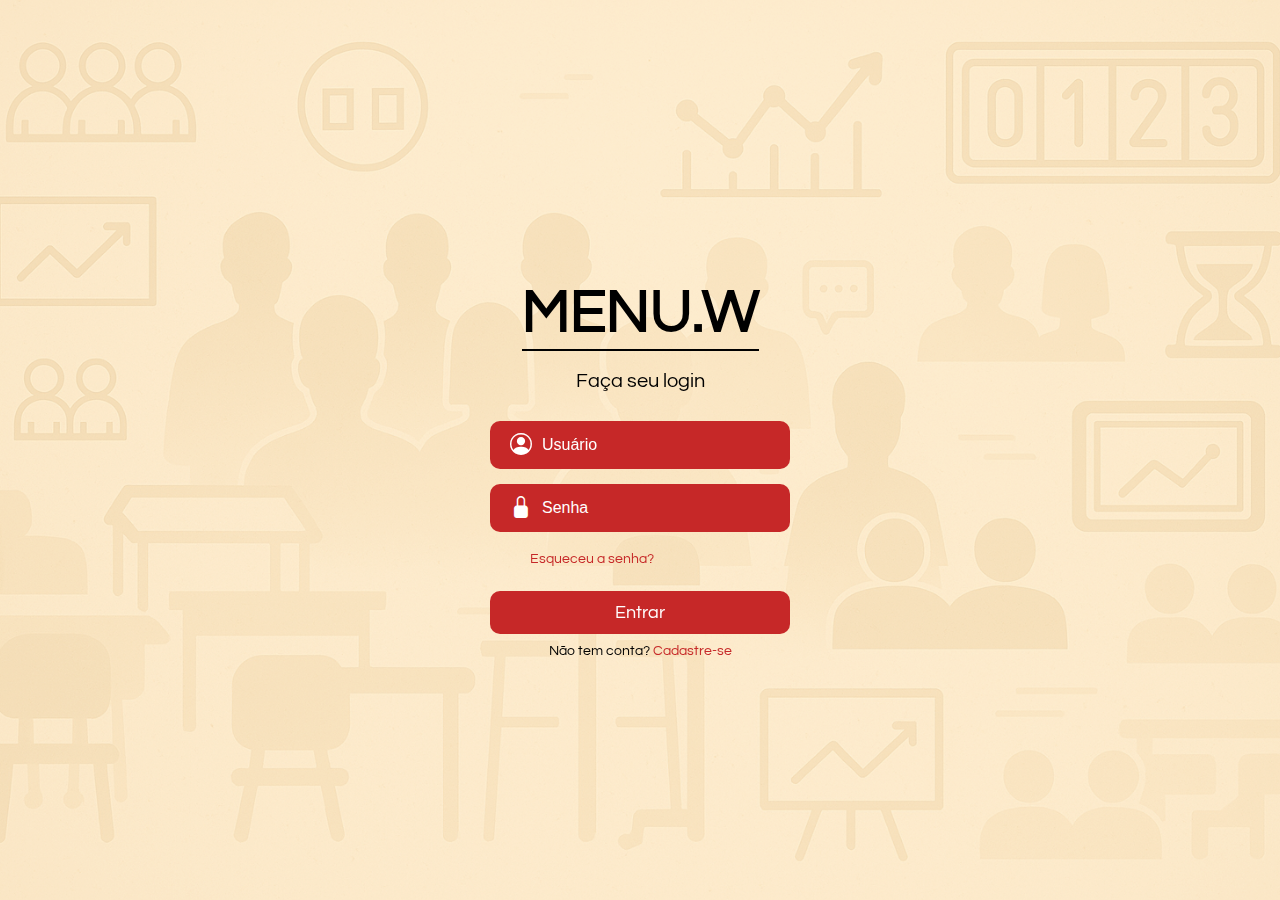
<file: index.html>
<!DOCTYPE html>
<html lang="pt-br">
<head>
    <meta charset="UTF-8">
    <meta name="viewport" content="width=device-width, initial-scale=1.0">
    <title>MENU.W</title>
    <link rel="stylesheet" href="./css2/style.css">
</head>
<body>
    <main>
    <div class="titulo">
        <h1>
            MENU.W
            <hr>
        </h1>
    </div>
    <form action="" method="POST">
                <div class="login">
                    <p>Faça seu login</p>
                </div>
                <div class="inps">
                    <div class="input-container">
                        <i class="bi bi-person-circle"></i>
                        <input type="text" placeholder="Usuário" required aria-label="usuario">
                    </div>
                    <div class="input-container">
                        <i class="bi bi-lock-fill"></i>
                        <input type="password" placeholder="Senha" required aria-label="senha">
                    </div>
                    <a class="esqueceu" href="#">Esqueceu a senha?</a>
                </div>
                <div class="submit-container">
                    <a href="./inicio.html" class="btn-entrar">Entrar</a>
                    <div class="cadastre">
                        <p>Não tem conta? <a class="cadastro" href="#">Cadastre-se</a></p>
                    </div>
                </div>
            </form>
            </main>
</body>
</html>
</file>
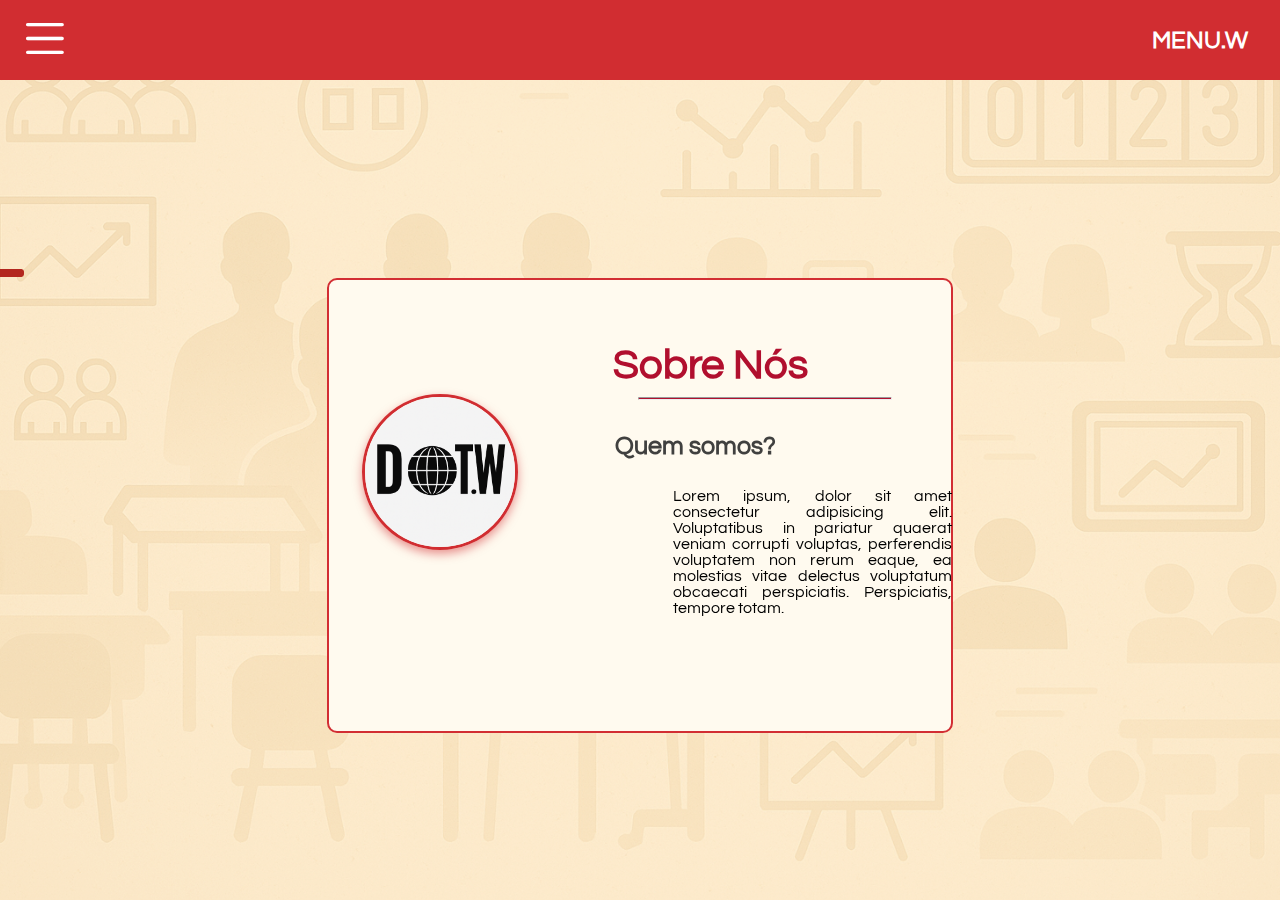
<file: about.html>
<!DOCTYPE html>
<html lang="pt-BR">
<head>
  <meta charset="UTF-8" />
  <meta name="viewport" content="width=device-width, initial-scale=1.0" />
  <title>Sobre Nós</title>
  <link rel="stylesheet" href="./css/style.css" />
  <link rel="stylesheet" href="https://cdn.jsdelivr.net/npm/bootstrap-icons@1.10.5/font/bootstrap-icons.css" />
</head>
<body>

  <!-- Fundo escurecido atrás do menu -->
  <div id="fundo" style="display:none; position:fixed; top:0; left:0; width:100%; height:100%; background-color: rgba(0,0,0,0.5); z-index: 1;" onclick="fecharMenu()"></div>

  <header>
    <nav>
      <div class="li-menu">
        <button class="menu-button" onclick="abrirMenu()" aria-label="Abrir menu lateral">
          <i class="bi bi-list"></i>
        </button>
      </div>
      <div class="li">
        <h2 class="titulo">MENU.W</h2>
      </div>
    </nav>
  </header>

  <div id="menuLateral" class="sidebar">
    <div class="closed">
      <i class="bi bi-x-lg" onclick="fecharMenu()"></i>
    </div>
    <hr>
    <div class="itens-li">
      <a href="inicio.html"><i class="bi bi-house-door-fill"></i>Home</a>
      <a href="calendario.html"><i class="bi bi-calendar-event-fill"></i>Calendário</a>
      <a href="categorias.html"><i class="bi bi-list-ol icon-cat"></i>Categorias</a>
      <a href="contagens.html"><i class="bi bi-plus-slash-minus"></i>Contagens</a>
      <a href="dados.html"><i class="bi bi-bar-chart-line-fill"></i>Dados</a>
      <hr>
      <a href="perfil.html"><i class="bi bi-person-circle"></i>Meu Perfil</a>
      <a href="about.html"><i class="bi bi-info-circle icon-sobre"></i>Sobre Nós</a>
      <a href="index.html"><i class="bi bi-door-open"></i>Sair</a>
    </div>
  </div>

  <main class="container">
    <div class="card-about">
      <div class="foto-logo-container">
        <img id="fotoLogo" src="./images/logo_dot_w.png" alt="Foto Logo Dot.W" />
      </div>

      <div class="voltar-p">
        <a href="inicio.html"><img src="./images/seta_voltar.png" alt="Seta Voltar" /></a>
      </div>
      <div class="cont_dados">
        <h2>Sobre Nós</h2>
        <hr/>
        <h6>Quem somos?</h6>
        <p>Lorem ipsum, dolor sit amet consectetur adipisicing elit. Voluptatibus in pariatur quaerat veniam corrupti voluptas, perferendis voluptatem non rerum eaque, ea molestias vitae delectus voluptatum obcaecati perspiciatis. Perspiciatis, tempore totam.</p>    

      </div>
       </div>
  </main>

  <script>
    function abrirMenu() {
      document.getElementById("menuLateral").style.width = "250px";
      document.getElementById("fundo").style.display = "block";
    }

    function fecharMenu() {
      document.getElementById("menuLateral").style.width = "0";
      document.getElementById("fundo").style.display = "none";
    }

    window.addEventListener("DOMContentLoaded", () => {
      const inputFoto = document.getElementById("inputFoto");
      const fotoPerfil = document.getElementById("fotoPerfil");

      inputFoto.addEventListener("change", function () {
        const file = this.files[0];
        if (file) {
          const reader = new FileReader();

          reader.onload = function (e) {
            fotoPerfil.src = e.target.result;
            localStorage.setItem("fotoPerfil", e.target.result); // Salva no navegador
          };

          reader.readAsDataURL(file);
        }
      });

      // Carregar imagem salva se houver
      const imagemSalva = localStorage.getItem("fotoPerfil");
      if (imagemSalva) {
        fotoPerfil.src = imagemSalva;
      }
    });
  </script>
</body>
</html>
</file>
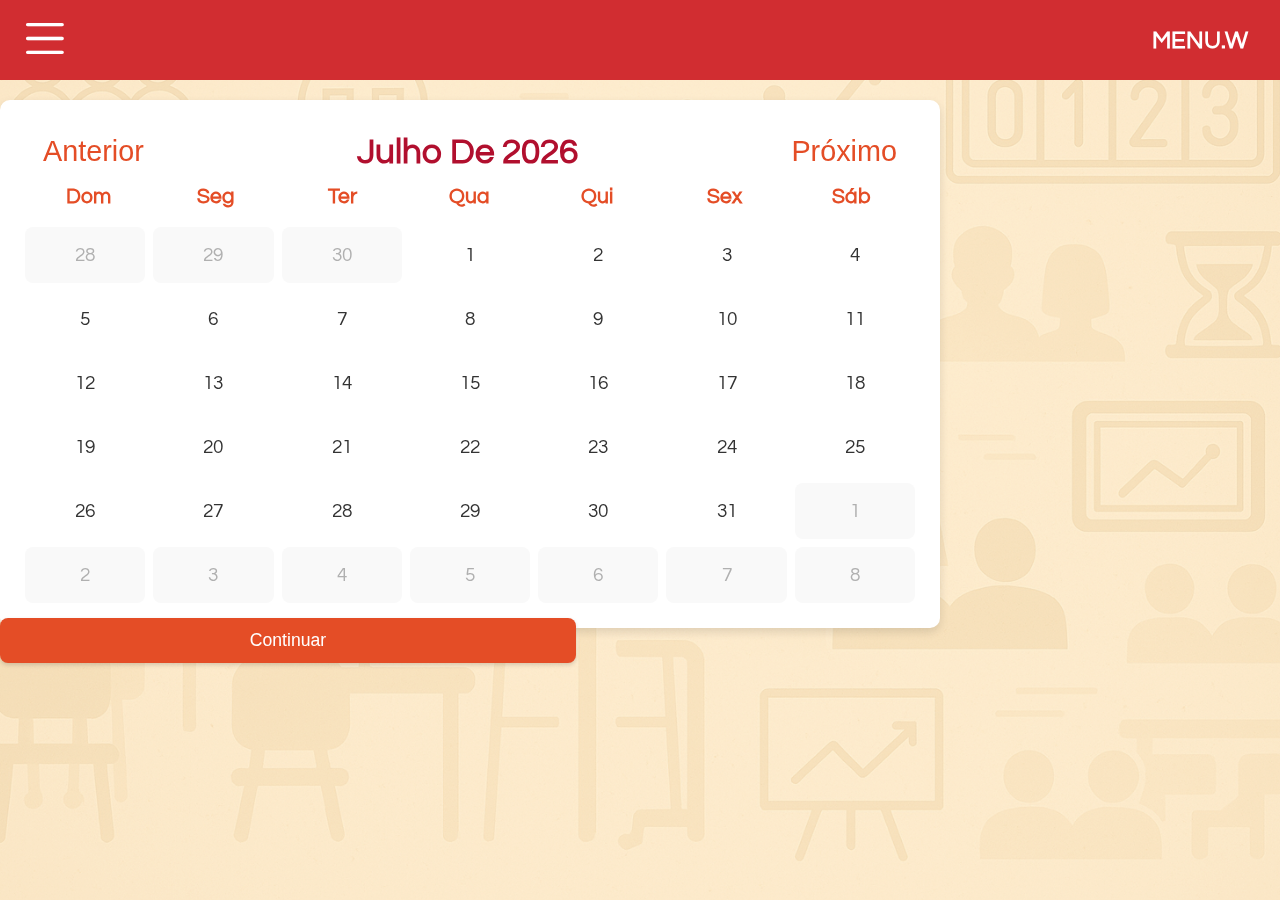
<file: calendario.html>
<!DOCTYPE html>
<html lang="pt-br">

<head>
  <meta charset="UTF-8" />
  <meta name="viewport" content="width=device-width, initial-scale=1.0" />
  <title>MENU.W</title>
  <link rel="stylesheet" href="./css/stilo.css" />
  <link rel="stylesheet" href="https://cdn.jsdelivr.net/npm/bootstrap-icons@1.10.5/font/bootstrap-icons.css">
</head>
<style>
  .main-calendario {
    height: 80%;
    width: 100%;
}
.calendario {
    border-radius: 10px;
    box-shadow: 0 4px 10px rgba(0, 0, 0, 0.12); /* Sombra um pouco mais suave */
    padding: 25px; /* Diminuído o padding interno */
    width: 95%; /* Mantém a largura proporcional */
    max-width: 890px; /* Diminuído para um calendário menor */
    height: 100%;
    max-height: 550px; /* Diminuído o limite de altura */
    background-color: #fff;
    display: flex;
    flex-direction: column;
    justify-content: space-between;
    position: relative;
    top: 20px;
}

.navegacao {
    display: flex;
    justify-content: space-between;
    align-items: center;
}

.navegacao button {
    background: none;
    border: none;
    color: #e44d26;
    cursor: pointer;
    font-size: 1.8em; /* Diminuído */
    font-weight: 500;
    padding: 10px 18px; /* Diminuído o padding dos botões */
    border-radius: 8px;
    transition: background-color 0.3s ease, transform 0.2s ease;
}

.navegacao button:hover {
    background-color: #fcebeb;
    transform: translateY(-2px);
}

.navegacao .mes {
    color: #b10f2e;
    font-size: 2.2em; /* Diminuído */
    font-weight: bold;
    text-transform: capitalize;
}

.dias.semana {
    display: grid;
    grid-template-columns: repeat(7, 1fr);
    margin-bottom: 12px; /* Diminuído */
}

.dias.semana div {
    text-align: center;
    color: #e44d26;
    font-size: 1.3em; /* Diminuído */
    font-weight: bold;
    padding: 8px 0; /* Diminuído */
}

.dias#diasContainer {
    display: grid;
    grid-template-columns: repeat(7, 1fr);
    gap: 8px; /* Diminuído para menor espaçamento entre os dias */
    flex-grow: 1;
}

.dias#diasContainer div {
    text-align: center;
    padding: 18px; /* Diminuído para dias menores */
    border-radius: 8px;
    cursor: pointer;
    transition: background-color 0.3s ease, color 0.3s ease, transform 0.2s ease;
    font-size: 1.2em; /* Diminuído */
    color: #333;
    display: flex;
    justify-content: center;
    align-items: center;
}

.dias#diasContainer div:hover {
    background-color: #ffebeb;
    transform: scale(1.02); /* Efeito de zoom um pouco menor */
}

.dias#diasContainer div.selecionado {
    background-color: #e44d26;
    color: #fff;
    font-weight: bold;
    box-shadow: 0 2px 4px rgba(0, 0, 0, 0.15); /* Sombra um pouco menor */
}

.dias#diasContainer div.dia-inativo {
    color: #b0b0b0;
    cursor: default;
    background-color: #f9f9f9;
}

.dias#diasContainer div.dia-inativo:hover {
    background-color: #f9f9f9;
    transform: none;
}

#btnContinuar {
    background-color: #e44d26;
    color: white;
    border: none;
    padding: 12px 25px; /* Diminuído o padding */
    border-radius: 8px;
    cursor: pointer;
    font-size: 1.1em; /* Diminuído a fonte do botão */
    margin-top: 30px; /* Diminuído o espaço acima do botão */
    transition: background-color 0.3s ease, transform 0.2s ease;
    width: 45%; /* Diminuído a largura do botão */
    max-width: 850px; /* Diminuído o limite de largura do botão */
    box-shadow: 0 2px 4px rgba(0, 0, 0, 0.15); /* Sombra um pouco menor */
    position: relative;
    bottom: 20px;
}

#btnContinuar:hover {
    background-color: #c83c1e;
    transform: translateY(-1px); /* Efeito de elevação um pouco menor */
}
</style>

<body>
    <header>
        <nav>
          <div class="li-menu">
            <button class="menu-button" onclick="abrirMenu()" aria-label="Abrir menu lateral">
              <i class="bi bi-list"></i>
            </button>
          </div>
          <div class="li">
            <h2 class="titulo">MENU.W</h2>
          </div>
        </nav>
      </header>
    
      <div id="menuLateral" class="sidebar">
        <div class="closed">
          <i class="bi bi-x-lg" onclick="fecharMenu()"></i>
        </div>
        <hr>
        <div class="itens-li">
          <a href="inicio.html"><i class="bi bi-house-door-fill"></i>Home</a>
          <a href="calendario.html"><i class="bi bi-calendar-event-fill"></i>Calendário</a>
          <a href="categorias.html"><i class="bi bi-list-ol icon-cat"></i>Categorias</a>
          <a href="contagens.html"><i class="bi bi-plus-slash-minus"></i>Contagens</a>
          <a href="dados.html"><i class="bi bi-bar-chart-line-fill"></i>Dados</a>
          <hr>
          <a href="perfil.html"><i class="bi bi-person-circle"></i>Meu Perfil</a>
          <a href="about.html"><i class="bi bi-info-circle icon-sobre"></i>Sobre Nós</a>
          <a href="index.html"><i class="bi bi-door-open"></i>Sair</a>
        </div>
      </div>
    

    <main class="main-calendario flex flex-col items-center p-4">
        <!-- <h1 class="titulo-calendario">Selecione a Data</h1> -->

        <div class="calendario flex flex-col items-center shadow-lg rounded-xl max-w-5xl w-full mx-auto">
            <div class="navegacao">
                <button id="prevMonth" class="px-4 py-2 rounded-md transition-all duration-200 ease-in-out">Anterior</button>
                <div class="mes text-2xl font-semibold text-red-700"></div>
                <button id="nextMonth" class="px-4 py-2 rounded-md transition-all duration-200 ease-in-out">Próximo</button>
            </div>

            <div class="dias semana w-full mb-2">
                <div class="text-center">Dom</div>
                <div class="text-center">Seg</div>
                <div class="text-center">Ter</div>
                <div class="text-center">Qua</div>
                <div class="text-center">Qui</div>
                <div class="text-center">Sex</div>
                <div class="text-center">Sáb</div>
            </div>

            <div class="dias w-full" id="diasContainer">
                <!-- Os dias do calendário serão gerados aqui pelo JavaScript -->
            </div>
        </div>

        <button id="btnContinuar" class="hidden">Continuar</button>
    </main>

    <script>
        // Funções do seu menu lateral (exemplo, certifique-se de que o CSS e JS do menu estejam vinculados corretamente)
        function abrirMenu() {
            document.getElementById("menuLateral").style.width = "250px";
        }

        function fecharMenu() {
            document.getElementById("menuLateral").style.width = "0";
        }

        // Lógica do calendário
        const mesElement = document.querySelector('.mes');
        const diasContainer = document.getElementById('diasContainer');
        const prevMonthBtn = document.getElementById('prevMonth');
        const nextMonthBtn = document.getElementById('nextMonth');
        const btnContinuar = document.getElementById('btnContinuar');

        let dataAtual = new Date();
        let diaSelecionado = null;

        function renderizarCalendario() {
            diasContainer.innerHTML = '';
            const primeiroDiaDoMes = new Date(dataAtual.getFullYear(), dataAtual.getMonth(), 1);
            const ultimoDiaDoMes = new Date(dataAtual.getFullYear(), dataAtual.getMonth() + 1, 0);
            const ultimoDiaDoMesAnterior = new Date(dataAtual.getFullYear(), dataAtual.getMonth(), 0);

            const diaDaSemanaPrimeiroDia = primeiroDiaDoMes.getDay();

            mesElement.textContent = new Intl.DateTimeFormat('pt-BR', { month: 'long', year: 'numeric' }).format(dataAtual);

            for (let i = diaDaSemanaPrimeiroDia - 1; i >= 0; i--) {
                const diaAnterior = ultimoDiaDoMesAnterior.getDate() - i;
                const divDia = document.createElement('div');
                divDia.textContent = diaAnterior;
                divDia.classList.add('dia-inativo');
                diasContainer.appendChild(divDia);
            }

            for (let i = 1; i <= ultimoDiaDoMes.getDate(); i++) {
                const divDia = document.createElement('div');
                divDia.textContent = i;
                divDia.dataset.dia = i;
                divDia.dataset.mes = dataAtual.getMonth() + 1;
                divDia.dataset.ano = dataAtual.getFullYear();

                if (diaSelecionado &&
                    i === diaSelecionado.getDate() &&
                    dataAtual.getMonth() === diaSelecionado.getMonth() &&
                    dataAtual.getFullYear() === dataAtual.getFullYear()) {
                    divDia.classList.add('selecionado');
                }

                divDia.addEventListener('click', function() {
                    const diaAtualmenteSelecionado = document.querySelector('.dias div.selecionado');
                    if (diaAtualmenteSelecionado) {
                        diaAtualmenteSelecionado.classList.remove('selecionado');
                    }

                    this.classList.add('selecionado');

                    diaSelecionado = new Date(
                        parseInt(this.dataset.ano),
                        parseInt(this.dataset.mes) - 1,
                        parseInt(this.dataset.dia)
                    );

                    btnContinuar.classList.remove('hidden');
                });
                diasContainer.appendChild(divDia);
            }

            const totalDiasExibidos = diaDaSemanaPrimeiroDia + ultimoDiaDoMes.getDate();
            const diasParaCompletar = 42 - totalDiasExibidos;
            for (let i = 1; i <= diasParaCompletar; i++) {
                const divDia = document.createElement('div');
                divDia.textContent = i;
                divDia.classList.add('dia-inativo');
                diasContainer.appendChild(divDia);
            }

            if (!diaSelecionado) {
                btnContinuar.classList.add('hidden');
            }
        }

        prevMonthBtn.addEventListener('click', () => {
            dataAtual.setMonth(dataAtual.getMonth() - 1);
            renderizarCalendario();
        });

        nextMonthBtn.addEventListener('click', () => {
            dataAtual.setMonth(dataAtual.getMonth() + 1);
            renderizarCalendario();
        });

        btnContinuar.addEventListener('click', () => {
            if (diaSelecionado) {
                // Aqui você pode integrar com a sua lógica de navegação ou salvar a data
                alert('Você selecionou a data: ' + diaSelecionado.toLocaleDateString('pt-BR'));
            } else {
                alert('Por favor, selecione um dia.');
            }
        });

        renderizarCalendario();
    </script>
</body>

</html>
</file>
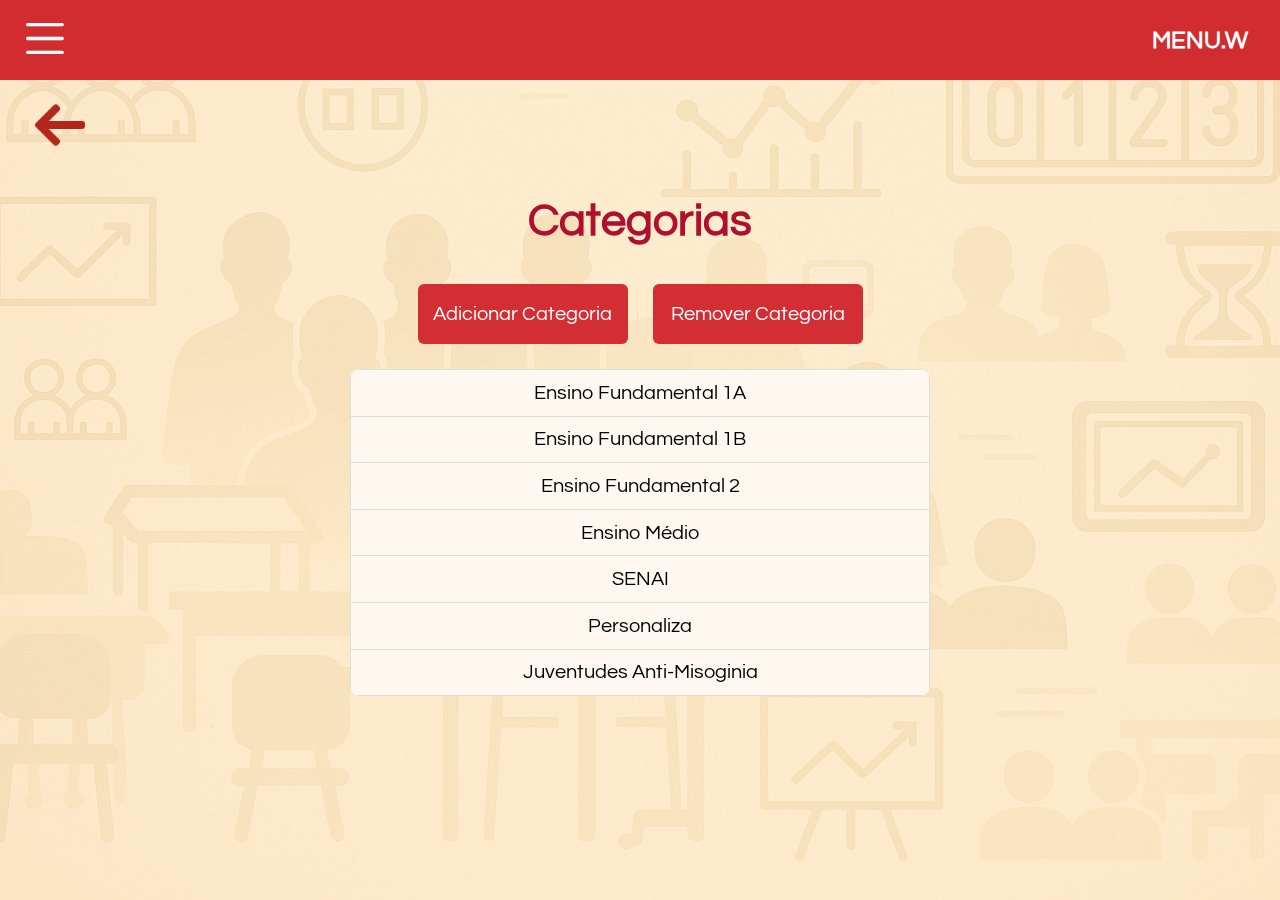
<file: categorias.html>
<!DOCTYPE html>
<html lang="pt-BR">
<head>
  <meta charset="UTF-8">
  <meta name="viewport" content="width=device-width, initial-scale=1.0">
  <title>Categorias</title>
  <link rel="stylesheet" href="./css/style.css">
  <link rel="stylesheet" href="https://cdn.jsdelivr.net/npm/bootstrap-icons@1.10.5/font/bootstrap-icons.css">
</head>
<body>
  <div id="fundo" style="display:none; position:fixed; top:0; left:0; width:100%; height:100%; background-color: rgba(0,0,0,0.5); z-index: 1;" onclick="fecharMenu()"></div>

  <header>
    <nav>
      <div class="li-menu">
        <button class="menu-button" onclick="abrirMenu()" aria-label="Abrir menu lateral">
          <i class="bi bi-list"></i>
        </button>
      </div>
      <div class="li">
        <h2 class="titulo">MENU.W</h2>
      </div>
    </nav>
  </header>

  <div id="menuLateral" class="sidebar">
    <div class="closed">
      <i class="bi bi-x-lg" onclick="fecharMenu()"></i>
    </div>
    <hr>
    <div class="itens-li">
      <a href="inicio.html"><i class="bi bi-house-door-fill"></i>Home</a>
      <a href="calendario.html"><i class="bi bi-calendar-event-fill"></i>Calendário</a>
      <a href="categorias.html"><i class="bi bi-list-ol icon-cat"></i>Categorias</a>
      <a href="contagens.html"><i class="bi bi-plus-slash-minus"></i>Contagens</a>
      <a href="dados.html"><i class="bi bi-bar-chart-line-fill"></i>Dados</a>
      <hr>
      <a href="perfil.html"><i class="bi bi-person-circle"></i>Meu Perfil</a>
      <a href="about.html"><i class="bi bi-info-circle icon-sobre"></i>Sobre Nós</a>
      <a href="index.html"><i class="bi bi-door-open"></i>Sair</a>
    </div>
  </div>

  <main class="titulo">
    <div class="voltar">
      <a href="inicio.html"><img src="./images/seta_voltar.png" alt="Seta Voltar"></a>
    </div>
    <h1>Categorias</h1>

    <div class="itens_cat">
      <div class="btn-escolhas">    
        <a href="#" class="btn-add" id="openModal">Adicionar Categoria</a>
        <a href="#" class="btn-rem" id="openModal2">Remover Categoria</a>
      
    </div>
  
      <div class="conteudo">
        <div class="table-container">
          <table>
            <tbody>
              <tr><td>Ensino Fundamental 1A</td></tr>
              <tr><td>Ensino Fundamental 1B</td></tr>
              <tr><td>Ensino Fundamental 2</td></tr>
              <tr><td>Ensino Médio</td></tr>
              <tr><td>SENAI</td></tr>
              <tr><td>Personaliza</td></tr>
              <tr><td>Juventudes Anti-Misoginia</td></tr>
            </tbody>
          </table>
        </div>
  
      <!-- Modal Adicionar -->
      <div id="myModal" class="modal">
        <div class="modal-content">
          <span class="close" id="closeModal">&times;</span>
          <h2>Nova Categoria</h2>
          <input type="text" placeholder="Digite o nome da categoria:" class="input-modal"/>
          <div class="modal-buttons">
            <button class="btn-salvar">Salvar</button>
          </div>
        </div>
      </div>
  
      <!-- Modal Remover -->
      <div id="myModal2" class="modal">
        <div class="modal-content">
          <span class="close" id="closeModal2">&times;</span>
          <h2>Remover Categoria</h2>
  <select id="categoriaSelect" class="dropdown">
    <option value="" disabled selected>Selecione a Categoria:</option>
    <option value="Ensino Fundamental 1A">Ensino Fundamental 1A</option>
    <option value="Ensino Fundamental 1B">Ensino Fundamental 1B</option>
    <option value="Ensino Fundamental 2">Ensino Fundamental 2</option>
    <option value="Ensino Médio">Ensino Médio</option>
    <option value="SENAI">SENAI</option>
    <option value="Personaliza">Personaliza</option>
    <option value="Juventudes Anti-Misoginia">Juventudes Anti-Misoginia</option>
  </select>
          <div class="modal-buttons">
            <button class="btn-remover">Remover</button>
          </div>
        </div>
      </div>
    </div>
    </div>

  </main>

  <script>

function abrirMenu() {
      document.getElementById("menuLateral").style.width = "250px";
      document.getElementById("fundo").style.display = "block";
    }

    function fecharMenu() {
      document.getElementById("menuLateral").style.width = "0";
      document.getElementById("fundo").style.display = "none";
    }

    const modal = document.getElementById("myModal");
    const modal2 = document.getElementById("myModal2");

    const openBtn = document.getElementById("openModal");
    const openBtn2 = document.getElementById("openModal2");

    const closeBtn = document.getElementById("closeModal");
    const closeBtn2 = document.getElementById("closeModal2");

    openBtn.addEventListener("click", (e) => {
      e.preventDefault();
      modal.style.display = "block";
    });

    openBtn2.addEventListener("click", (e) => {
      e.preventDefault();
      modal2.style.display = "block";
    });

    closeBtn.addEventListener("click", () => {
      modal.style.display = "none";
    });

    closeBtn2.addEventListener("click", () => {
      modal2.style.display = "none";
    });

    window.addEventListener("click", (e) => {
      if (e.target === modal) {
        modal.style.display = "none";
      }
      if (e.target === modal2) {
        modal2.style.display = "none";
      }
    });
  </script>
  
</body>
</html>
</file>
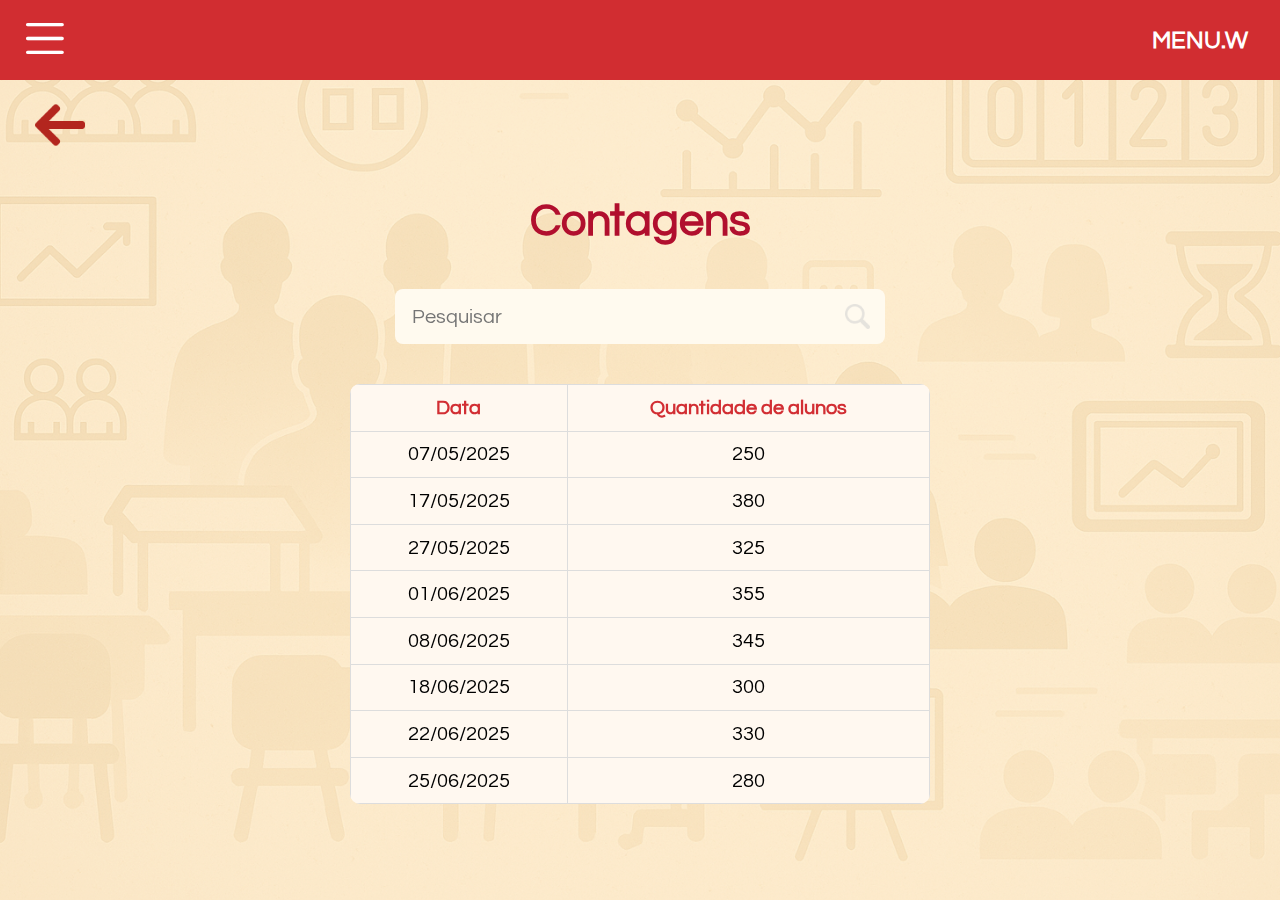
<file: contagens.html>
<!DOCTYPE html>
<html lang="pt-BR">
<head>
  <meta charset="UTF-8">
  <meta name="viewport" content="width=device-width, initial-scale=1.0">
  <title>Contagens</title>
  <link rel="stylesheet" href="./css/style.css">
  <link rel="stylesheet" href="https://cdn.jsdelivr.net/npm/bootstrap-icons@1.10.5/font/bootstrap-icons.css">

</head>
<body>
  <div id="fundo" style="display:none; position:fixed; top:0; left:0; width:100%; height:100%; background-color: rgba(0,0,0,0.5); z-index: 1;" onclick="fecharMenu()"></div>

  <header>
    <nav>
      <div class="li-menu">
        <button class="menu-button" onclick="abrirMenu()" aria-label="Abrir menu lateral">
          <i class="bi bi-list"></i>
        </button>
      </div>
      <div class="li">
        <h2 class="titulo">MENU.W</h2>
      </div>
    </nav>
  </header>

  <div id="menuLateral" class="sidebar">
    <div class="closed">
      <i class="bi bi-x-lg" onclick="fecharMenu()"></i>
    </div>
    <hr>
    <div class="itens-li">
      <a href="inicio.html"><i class="bi bi-house-door-fill"></i>Home</a>
      <a href="calendario.html"><i class="bi bi-calendar-event-fill"></i>Calendário</a>
      <a href="categorias.html"><i class="bi bi-list-ol icon-cat"></i>Categorias</a>
      <a href="contagens.html"><i class="bi bi-plus-slash-minus"></i>Contagens</a>
      <a href="dados.html"><i class="bi bi-bar-chart-line-fill"></i>Dados</a>
      <hr>
      <a href="perfil.html"><i class="bi bi-person-circle"></i>Meu Perfil</a>
      <a href="about.html"><i class="bi bi-info-circle icon-sobre"></i>Sobre Nós</a>
      <a href="index.html"><i class="bi bi-door-open"></i>Sair</a>
    </div>
  </div>

  <main class="titulo">
    <div class="voltar">
      <a href="inicio.html"><img src="./images/seta_voltar.png" alt="Seta Voltar"></a>
    </div>
    <h1>Contagens</h1>

    <div class="pesquisar">
      <input type="text" placeholder="Pesquisar">
      <img src="./images/lupa_input.png" alt="Ícone de lupa">
    </div>    

    <div class="table-container">
      <table>
        <thead>
          <tr>
            <th>Data</th>
            <th>Quantidade de alunos</th>
          </tr>
        </thead>
        <tbody></tbody>
      </table>
    </div>
  </main>

  <script>
    function abrirMenu() {
      document.getElementById("menuLateral").style.width = "250px";
      document.getElementById("fundo").style.display = "block";
    }

    function fecharMenu() {
      document.getElementById("menuLateral").style.width = "0";
      document.getElementById("fundo").style.display = "none";
    }

    const alunos = [
      { data: "07/05/2025", quantidade_alunos: "250" },
      { data: "17/05/2025", quantidade_alunos: "380" },
      { data: "27/05/2025", quantidade_alunos: "325" },
      { data: "01/06/2025", quantidade_alunos: "355" },
      { data: "08/06/2025", quantidade_alunos: "345" },
      { data: "18/06/2025", quantidade_alunos: "300" },
      { data: "22/06/2025", quantidade_alunos: "330" },
      { data: "25/06/2025", quantidade_alunos: "280" },
    ];
  
    const input = document.querySelector('.pesquisar input');
    const tbody = document.querySelector('tbody');
  
    function renderTabela(filtro = "") {
      tbody.innerHTML = "";
  
      alunos
        .filter(item =>
          item.data.includes(filtro)
        )
        .forEach(item => {
          const tr = document.createElement('tr');
          tr.innerHTML = `
            <td>${item.data}</td>
            <td>${item.quantidade_alunos}</td>
          `;
          tbody.appendChild(tr);
        });
    }
  
    input.addEventListener("input", () => {
      renderTabela(input.value);
    });
  
    renderTabela();
  </script>
</body>
</html>
</file>
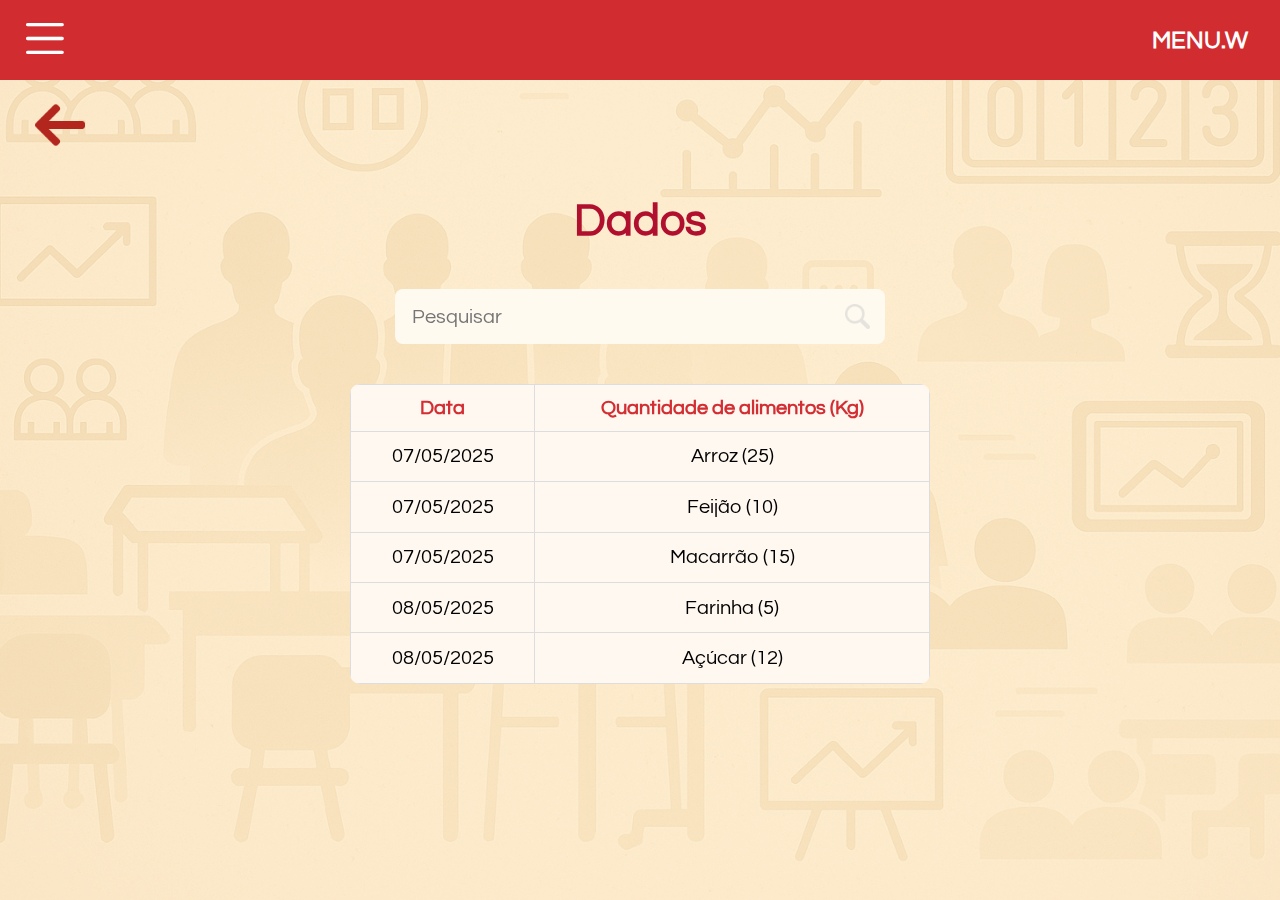
<file: dados.html>
<!DOCTYPE html>
<html lang="pt-BR">
<head>
  <meta charset="UTF-8">
  <meta name="viewport" content="width=device-width, initial-scale=1.0">
  <title>Dados</title>
  <link rel="stylesheet" href="./css/style.css">
  <link rel="stylesheet" href="https://cdn.jsdelivr.net/npm/bootstrap-icons@1.10.5/font/bootstrap-icons.css">

</head>
<body>
    <div id="fundo" style="display:none; position:fixed; top:0; left:0; width:100%; height:100%; background-color: rgba(0,0,0,0.5); z-index: 1;" onclick="fecharMenu()"></div>

  <header>
    <nav>
      <div class="li-menu">
        <button class="menu-button" onclick="abrirMenu()" aria-label="Abrir menu lateral">
          <i class="bi bi-list"></i>
        </button>
      </div>
      <div class="li">
        <h2 class="titulo">MENU.W</h2>
      </div>
    </nav>
  </header>

  <div id="menuLateral" class="sidebar">
    <div class="closed">
      <i class="bi bi-x-lg" onclick="fecharMenu()"></i>
    </div>
    <hr>
    <div class="itens-li">
      <a href="inicio.html"><i class="bi bi-house-door-fill"></i>Home</a>
      <a href="calendario.html"><i class="bi bi-calendar-event-fill"></i>Calendário</a>
      <a href="categorias.html"><i class="bi bi-list-ol icon-cat"></i>Categorias</a>
      <a href="contagens.html"><i class="bi bi-plus-slash-minus"></i>Contagens</a>
      <a href="dados.html"><i class="bi bi-bar-chart-line-fill"></i>Dados</a>
      <hr>
      <a href="perfil.html"><i class="bi bi-person-circle"></i>Meu Perfil</a>
      <a href="about.html"><i class="bi bi-info-circle icon-sobre"></i>Sobre Nós</a>
      <a href="index.html"><i class="bi bi-door-open"></i>Sair</a>
    </div>
  </div>

  <main class="titulo">
    <div class="voltar">
      <a href="inicio.html"><img src="./images/seta_voltar.png" alt="Seta Voltar"></a>
    </div>
    <h1>Dados</h1>

    <div class="pesquisar">
      <input type="text" placeholder="Pesquisar">
      <img src="./images/lupa_input.png" alt="Ícone de lupa">
    </div> 

    <div class="table-container">
      <table>
        <thead>
          <tr>
            <th>Data</th>
            <th>Quantidade de alimentos (Kg)</th>
          </tr>
        </thead>
        <tbody></tbody>
      </table>
    </div>
  </main>

  <script>

function abrirMenu() {
      document.getElementById("menuLateral").style.width = "250px";
      document.getElementById("fundo").style.display = "block";
    }

    function fecharMenu() {
      document.getElementById("menuLateral").style.width = "0";
      document.getElementById("fundo").style.display = "none";
    }

  
    const alimentos = [
      { data: "07/05/2025", nome: "Arroz", quantidade: "25" },
      { data: "07/05/2025", nome: "Feijão", quantidade: "10"  },
      { data: "07/05/2025", nome: "Macarrão", quantidade: "15" },
      { data: "08/05/2025", nome: "Farinha", quantidade: "5" },
      { data: "08/05/2025", nome: "Açúcar", quantidade: "12" },
    ];

    const input = document.querySelector('.pesquisar input');
    const tbody = document.querySelector('tbody');

    function renderTabela(filtro = "") {
      tbody.innerHTML = "";

      alimentos
        .filter(item => item.nome.toLowerCase().includes(filtro.toLowerCase()))
        .forEach(item => {
          const tr = document.createElement('tr');
          tr.innerHTML = `
            <td>${item.data}</td>
            <td>${item.nome} (${item.quantidade})</td>
          `;
          tbody.appendChild(tr);
        });
    }

    input.addEventListener("input", () => {
      renderTabela(input.value);
    });

    renderTabela();
  </script>
</body>
</html>
</file>
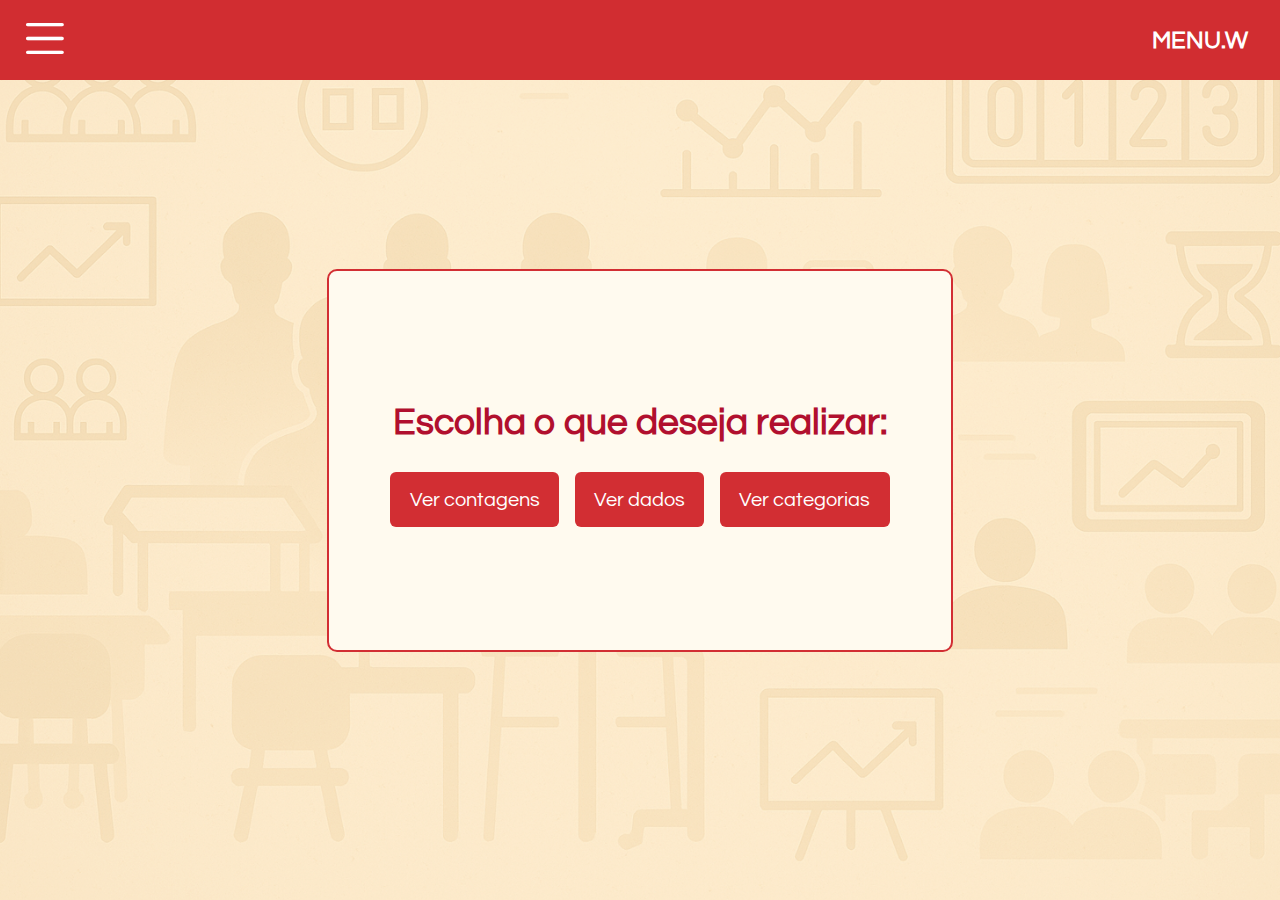
<file: inicio.html>
<!DOCTYPE html>
<html lang="pt-BR">
<head>
  <meta charset="UTF-8">
  <meta name="viewport" content="width=device-width, initial-scale=1.0">
  <title>Página Inicial</title>
  <link rel="stylesheet" href="./css/style.css">
  <link rel="stylesheet" href="https://cdn.jsdelivr.net/npm/bootstrap-icons@1.10.5/font/bootstrap-icons.css">
</head>
<body>
  <div id="fundo" style="display:none; position:fixed; top:0; left:0; width:100%; height:100%; background-color: rgba(0,0,0,0.5); z-index: 1;" onclick="fecharMenu()"></div>

  <header>
    <nav>
      <div class="li-menu">
        <button class="menu-button" onclick="abrirMenu()" aria-label="Abrir menu lateral">
          <i class="bi bi-list"></i>
        </button>
      </div>
      <div class="li">
        <h2 class="titulo">MENU.W</h2>
      </div>
    </nav>
  </header>

  <!-- Menu lateral -->
  <div id="menuLateral" class="sidebar">
    <div class="closed">
      <i class="bi bi-x-lg" onclick="fecharMenu()"></i>
    </div>
    <hr>
    <div class="itens-li">
      <a href="inicio.html"><i class="bi bi-house-door-fill"></i>Home</a>
      <a href="calendario.html"><i class="bi bi-calendar-event-fill"></i>Calendário</a>
      <a href="categorias.html"><i class="bi bi-list-ol icon-cat"></i>Categorias</a>
      <a href="contagens.html"><i class="bi bi-plus-slash-minus"></i>Contagens</a>
      <a href="dados.html"><i class="bi bi-bar-chart-line-fill"></i>Dados</a>
      <hr>
      <a href="perfil.html"><i class="bi bi-person-circle"></i>Meu Perfil</a>
      <a href="about.html"><i class="bi bi-info-circle icon-sobre"></i>Sobre Nós</a>
      <a href="index.html"><i class="bi bi-door-open"></i>Sair</a>
    </div>
  </div>

  <main class="container">
    <div class="card">
      <h2>Escolha o que deseja realizar:</h2>
      <div class="button-group">
        <a href="contagens.html" class="btn">Ver contagens</a>
        <a href="dados.html" class="btn">Ver dados</a>
        <a href="categorias.html" class="btn">Ver categorias</a>
      </div>      
    </div>
  </main>

  <script>
    function abrirMenu() {
      document.getElementById("menuLateral").style.width = "250px";
      document.getElementById("fundo").style.display = "block";
    }

    function fecharMenu() {
      document.getElementById("menuLateral").style.width = "0";
      document.getElementById("fundo").style.display = "none";
    }
  </script>
</body>
</html>
</file>
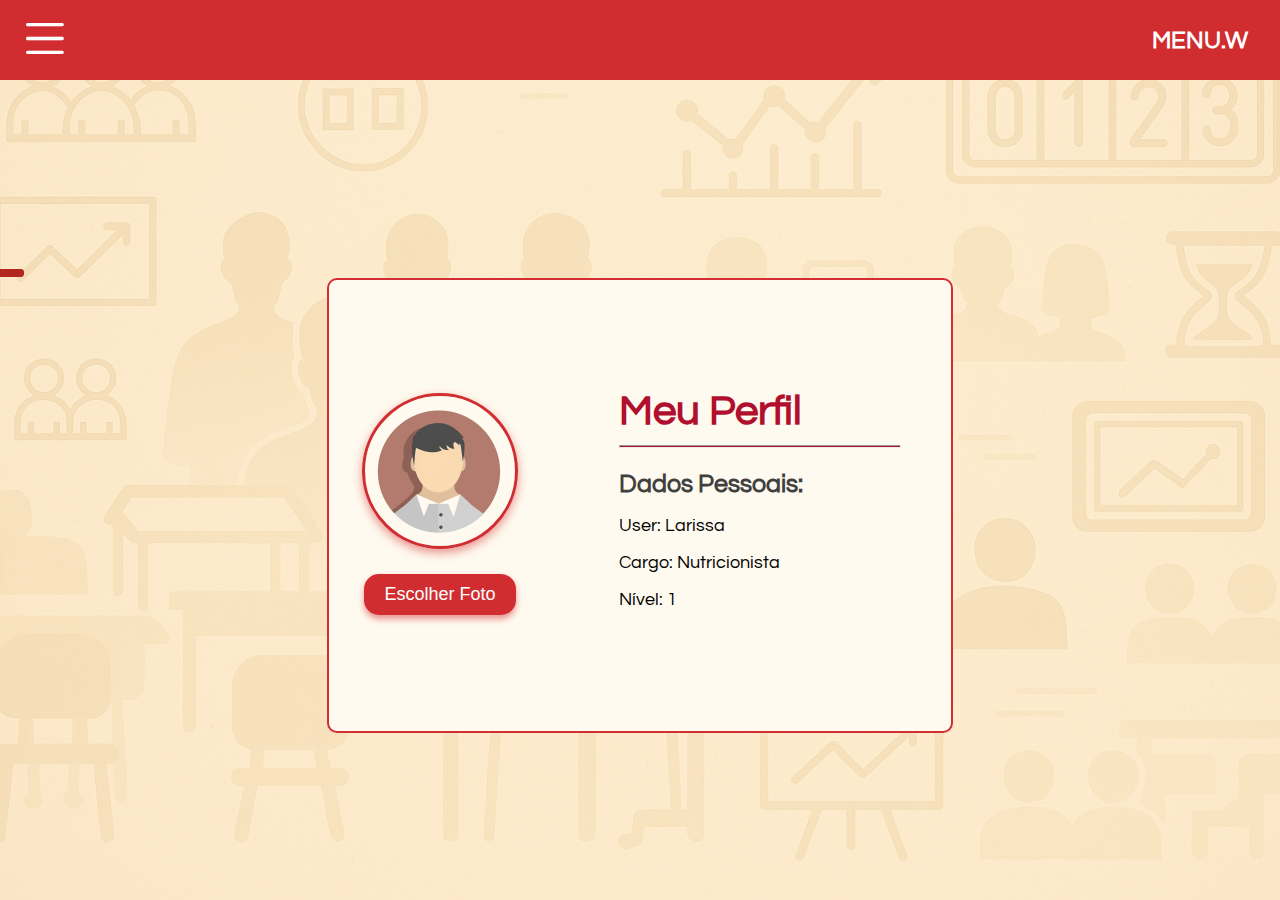
<file: perfil.html>
<!DOCTYPE html>
<html lang="pt-BR">
<head>
  <meta charset="UTF-8" />
  <meta name="viewport" content="width=device-width, initial-scale=1.0" />
  <title>Meu Perfil</title>
  <link rel="stylesheet" href="./css/style.css" />
  <link rel="stylesheet" href="https://cdn.jsdelivr.net/npm/bootstrap-icons@1.10.5/font/bootstrap-icons.css" />
</head>
<body>
  <div id="fundo" style="display:none; position:fixed; top:0; left:0; width:100%; height:100%; background-color: rgba(0,0,0,0.5); z-index: 1;" onclick="fecharMenu()"></div>

  <header>
    <nav>
      <div class="li-menu">
        <button class="menu-button" onclick="abrirMenu()" aria-label="Abrir menu lateral">
          <i class="bi bi-list"></i>
        </button>
      </div>
      <div class="li">
        <h2 class="titulo">MENU.W</h2>
      </div>
    </nav>
  </header>

  <div id="menuLateral" class="sidebar">
    <div class="closed">
      <i class="bi bi-x-lg" onclick="fecharMenu()"></i>
    </div>
    <hr>
    <div class="itens-li">
      <a href="inicio.html"><i class="bi bi-house-door-fill"></i>Home</a>
      <a href="calendario.html"><i class="bi bi-calendar-event-fill"></i>Calendário</a>
      <a href="categorias.html"><i class="bi bi-list-ol icon-cat"></i>Categorias</a>
      <a href="contagens.html"><i class="bi bi-plus-slash-minus"></i>Contagens</a>
      <a href="dados.html"><i class="bi bi-bar-chart-line-fill"></i>Dados</a>
      <hr>
      <a href="perfil.html"><i class="bi bi-person-circle"></i>Meu Perfil</a>
      <a href="about.html"><i class="bi bi-info-circle icon-sobre"></i>Sobre Nós</a>
      <a href="index.html"><i class="bi bi-door-open"></i>Sair</a>
    </div>
  </div>

  <main class="container">
    <div class="card-dados">
      <div class="foto-perfil-container">
        <img id="fotoPerfil" src="./images/teste1.png" alt="Foto de Perfil" />
        <button class="btn-escolher-foto" onclick="document.getElementById('inputFoto').click()">Escolher Foto</button>
        <input type="file" id="inputFoto" accept="image/*" style="display:none" />
      </div>

      <div class="voltar-p">
        <a href="inicio.html"><img src="./images/seta_voltar.png" alt="Seta Voltar" /></a>
      </div>

      <div class="text-d">
      <h2>Meu Perfil</h2>
      <h6>Dados Pessoais:</h6>
      <hr />
      <p>User: Larissa</p>
      <p>Cargo: Nutricionista</p>
      <p>Nível: 1</p>        
      </div>

    </div>
  </main>


  
  <script>
    function abrirMenu() {
      document.getElementById("menuLateral").style.width = "250px";
      document.getElementById("fundo").style.display = "block";
    }

    function fecharMenu() {
      document.getElementById("menuLateral").style.width = "0";
      document.getElementById("fundo").style.display = "none";
    }

    window.addEventListener("DOMContentLoaded", () => {
      const inputFoto = document.getElementById("inputFoto");
      const fotoPerfil = document.getElementById("fotoPerfil");

      inputFoto.addEventListener("change", function () {
        const file = this.files[0];
        if (file) {
          const reader = new FileReader();

          reader.onload = function (e) {
            fotoPerfil.src = e.target.result;
            localStorage.setItem("fotoPerfil", e.target.result); // Salva no navegador
          };

          reader.readAsDataURL(file);
        }
      });

      // Carregar imagem salva se houver
      const imagemSalva = localStorage.getItem("fotoPerfil");
      if (imagemSalva) {
        fotoPerfil.src = imagemSalva;
      }
    });
  </script>
</body>
</html>
</file>
<file: css/style.css>
@import url('https://fonts.googleapis.com/css2?family=News+Cycle:wght@400;700&family=Questrial&display=swap');

body {
  margin: 0;
  font-family: 'Questrial', sans-serif;
  background-color: #fcefdc;
}

body::before {
  content: '';
  position: fixed;
  top: 0;
  left: 0;
  width: 100%;
  height: 100%;
  background: url('../images/fundo_tela.png') no-repeat center center;
  background-size: cover;
  opacity: 0.6;
  z-index: -1;
}

header {
  width: 100%;
  height: 80px;
  background-color: #D12D31;
}

nav {
  height: 100%;
  width: 100%;
  display: flex;
  justify-content: space-between;
  align-items: center;
}
.itens-li a:nth-of-type(2) {
  gap: 15px;
}
.itens-li a:nth-of-type(3){
  position: relative;
  left: 10px;
}
.itens-li a:nth-of-type(6), .itens-li a:nth-of-type(8) {
  position: relative;
  left: 10px;
}

.icon-sobre{
  margin-right: 8px;
}

.icon-cat{
  margin-right: 5px;
}
.li {
  height: 100%;
  width: 10%;
  display: flex;
  align-items: center;
}
.li h2{
  color: white;
}
.li-menu {
  height: 100%;
  width: 7%;
  display: flex;
  align-items: center;
  justify-content: center;
  font-size: 45px;
  color: white;
}

.li-menu button {
  background: none;
  color: white;
  border: none;
}

.bi-list {
  font-size: 55px;
  font-weight: bold;
}

.bi-x-lg {
  font-weight: 1000;
  font-size: 30px;
}

.container-hr {
  display: flex;
  justify-content: center;
  align-items: center;
  width: 100%;
}

.container-hr hr {
  width: 80%;
}

hr {
  width: 100%;
  height: 10px;
  position: relative;
  top: 20px;
}

.bi-people-fill,
.bi-list-ol,
.bi-person-circle,
.bi-gear-wide-connected,
.bi-door-open {
  font-size: 30px;
  font-weight: 1000;
  position: relative;
  right: 10px;
  top: 3px;
}

.close{
  color: white;
  left: 2px;
  position: relative;
}
.sidebar {
  height: 95vh;
  width: 0;
  position: fixed;
  top: 0;
  left: 0;
  background-color: #D12D31;
  overflow-x: hidden;
  transition: 0.4s;
  z-index: 1000;
  display: flex;
  flex-direction: column;
  align-items: center;
  padding-top: 20px;
  border-bottom-right-radius: 8px;
}

.sidebar .close-btn {
  width: 100%;
  display: flex;
  justify-content: flex-end;
  padding: 20px;
   cursor: pointer;
}

.sidebar .close-btn i {
  background-color: white;
  font-size: 35px;
  cursor: pointer;
}

.sidebar hr {
  width: 80%;
  border: none;
  border-top: 2px solid #e77b7b;
  margin: 10px auto 30px auto; /* isso centraliza horizontalmente */
}

.itens-li {
  display: flex;
  flex-direction: column;
  gap: 25px;
  align-items: flex-start;
  width: 80%;
  position: relative;
  top: 30px;
}

.sidebar a {
  color: white;
  font-size: 20px;
  text-decoration: none;
  display: flex;
  align-items: center;
  gap: 15px;
  transition: background 0.3s;
}


.sidebar i {
  font-size: 28px;
}

.container {
  display: flex;
  justify-content: center;
  align-items: center;
  height: auto;
  min-height: 80vh;
  flex-wrap: wrap;
  padding: 20px;
}

.pesquisar {
  background-color: #FFFAEF;
  width: 36%;
  height: 55px;
  border-radius: 8px;
  display: flex;
  align-items: center;
  padding: 0 15px;
  margin: 20px auto;
  gap: 10px;
  position: relative;
  bottom: 20px;
}

.pesquisar input {
  border: none;
  background: transparent;
  outline: none;
  font-size: 20px;
  color: #999;
  width: 100%;
  font-family: inherit;
}

.pesquisar img {
  width: 25px;
  height: 25px;
  opacity: 0.5;
}

.voltar img {
  height: 50px;
  width: 50px;
  position: relative;
  left: 35px;
  top: 20px;
}

.card {
  background-color: #FFFAEF;
  padding: 2rem;
  border: 2px solid #D22E33;
  border-radius: 10px;
  text-align: center;
  height: 35vh;
  width: 45%;
  display: flex;
  flex-direction: column;
  justify-content: center;
  align-items: center;
}

.card h2 {
  color: #b10f2e;
  font-size: 37px;
  position: relative;
  bottom: 10px;
}

.button-group {
  display: flex;
  justify-content: center;
  gap: 1rem;
  position: relative;
  bottom: 10px;
  height: 55px;
  width: auto;
}

.btn {
  background-color: #D22E33;
  color: white;
  border: none;
  padding: 0.8rem 1.2rem;
  border-radius: 6px;
  cursor: pointer;
  transition: background 0.3s;
  font-size: 20px;
  text-decoration: none;
  display: flex;
  align-items: center;
  
}

.btn:hover {
  background-color: #a71d2a;
}

.titulo h1 {
  color: #B10F2E;
  font-size: 45px;
  text-align: center;
  margin: 10vh 0 40px;
  position: relative;
  bottom: 25px;
}

.table-container {
  display: flex;
  justify-content: center;
}

table {
  background-color: #fff8f0;
  border-radius: 10px;
  overflow: hidden;
  border-collapse: collapse;
  min-width: 580px;
  min-height: 300px;
  margin-bottom: 40px;
}

th, td {
  padding: 0.8rem 1.2rem;
  border: 1px solid #ddd;
  text-align: center;
  font-size: 20px;
}

th {
  color: #D22E33;
  font-weight: 600;
  background-color: #fff8f0;
}

.conteudo {
  gap: 40px;
  display: flex;
  justify-content: center;
}

.itens_cat{

  display: flex;
  align-items: center;
  flex-direction: column;
}
.btn-escolhas {
  display: flex;
  justify-content: center;
  align-items: center;
  gap: 25px;
  position: relative;
  bottom: 25px;
}

.btn-add,
.btn-rem {
  background-color: #D22E33;
  color: white;
  border: none;
  height: 60px;
  width: 210px;
  border-radius: 6px;
  font-size: 20px;
  text-decoration: none;
  display: flex;
  justify-content: center;
  align-items: center;
}

.modal {
  display: none;
  position: fixed;
  z-index: 1000;
  left: 0;
  top: 0;
  width: 100%;
  height: 100%;
  overflow: auto;
  background-color: rgba(0, 0, 0, 0.5);
}

.modal-content {
  background-color: #FFFAEF;
  margin: 10% auto;
  padding: 20px;
  border-radius: 8px;
  width: 500px;
  height: 300px;
  text-align: center;
}

.modal-content h2 {
  color: #b10f2e;
  font-size: 33px;
}

.modal-content p {
  margin-top: 40px;
  font-size: 22px;
}

.modal .close {
  color: #aaa;
  float: right;
  font-size: 28px;
  font-weight: bold;
  cursor: pointer;
}

.modal .close:hover {
  color: black;
}

.input-modal {
  margin-top: 30px;
  border-radius: 8px;
  height: 55px;
  width: 460px;
  background-color: transparent;
  border: 3px solid #aaa;
  font-size: 18px;
  color: black;
  padding-left: 8px;
}

.input-modal::placeholder {
  color: #aaa;
}

.modal-buttons {
  display: flex;
  flex-direction: column;
  align-items: center;
  gap: 10px;
  margin-top: 65px;
}

.btn-salvar,
.btn-remover {
  height: 50px;
  width: 150px;
  border: none;
  border-radius: 8px;
  color: white;
  background-color: #D22E33;
  font-size: 18px;
  transition: background 0.3s;
}

.btn-salvar:hover,
.btn-remover:hover {
  background-color: #a71d2a;
}

.closed{
  color: white;
  left: 100px;
  top: 20px;
  position: relative;
}

.dropdown{
  margin-top: 30px;
  border-radius: 8px;
  height: 55px;
  width: 460px;
  background-color: transparent;
  border: 3px solid #aaa;
  font-size: 18px;
  color: #3D3D3D;
  padding-left: 8px;
}

.card-dados, .card-about {
  background-color: #FFFAEF;
  padding: 2rem;
  border: 2px solid #D22E33;
  border-radius: 10px;
  text-align: center;
  height: 43vh;
  width: 45%;
  display: flex;
  flex-direction: column;
  justify-content: center;
  align-items: center;
  position: relative; /* já existente */
  top: 5vh;
}

/* Estilo para a imagem de perfil */
#fotoPerfil {
  height: 150px;
  width: 150px;
  border-radius: 50%; /* deixa a imagem redonda */
  object-fit: cover;  /* garante que a imagem preencha o círculo */
  border: 3px solid #D12D31; /* borda vermelha para destacar */
  box-shadow: 0 4px 10px rgba(209, 45, 49, 0.5); /* sombra suave */
  display: block;
  position: relative;
  top: 150px; /* ajustei para facilitar posicionamento do botão */
  right: 200px;
}
#fotoLogo {
  height: 150px;
  width: 150px;
  border-radius: 50%; /* deixa a imagem redonda */
  object-fit: cover;  /* garante que a imagem preencha o círculo */
  border: 3px solid #D12D31; /* borda vermelha para destacar */
  box-shadow: 0 4px 10px rgba(209, 45, 49, 0.5); /* sombra suave */
  display: block;
  position: relative;
  top: 140px; /* ajustei para facilitar posicionamento do botão */
  right: 200px;
}
/* Container para a foto + botão, para centralizar juntos */
.foto-perfil-container{
  display: flex;
  flex-direction: column;
  align-items: center;
  gap: 15px; /* espaço entre a imagem e o botão */
  margin-top: 40px; /* espaçamento do topo */
}

.foto-logo-container {
  display: flex;
  flex-direction: column;
  align-items: center;
  gap: 15px; /* espaço entre a imagem e o botão */
  margin-top: 40px; /* espaçamento do topo */
}

/* Botão estilizado para escolher foto */
.btn-escolher-foto {
  background-color: #D12D31;
  color: white;
  border: none;
  padding: 10px 20px;
  position: relative;
  top: 160px;
  right: 200px;
  font-size: 18px;
  border-radius: 15px;
  cursor: pointer;
  box-shadow: 0 4px 6px rgba(209, 45, 49, 0.5);
  transition: background-color 0.3s ease, transform 0.2s ease;
  display: inline-flex;
  align-items: center;
  gap: 8px;
}

.btn-escolher-foto:hover {
  background-color: #a71d2a;
  transform: scale(1.05);
}

.text-d {
  text-align: justify;
}

.text-d h2{
  color: #b10f2e;
  font-size: 42px;
  position: relative;
  left: 120px;
  bottom: 100px; 
}

.text-d h6{
  font-size: 25px;
  position: relative;
  bottom: 120px;
  left: 120px;
  color: #40403F;
}

.text-d p {
  font-size: 18px;
  position: relative;
  bottom: 180px;
  left: 120px;  
  flex-direction: column;

  align-items: flex-start;
}

.text-d hr{
  width: 280px;
  background-color: #b10f2e;
  height: 1px;
  border-radius: 40px;
  position: relative;
  top: -230px;
  left: 120px;
}

.voltar-p {
  position: absolute;
  bottom: 430px;      /* Ajuste a distância do topo */
  left: -355px;     /* Ajuste a distância da esquerda */
  /* Remova right e bottom, pois não são mais necessários */
}

.voltar-p img {
  height: 50px;
  width: 50px;
}

.cont_dados{
  width: 100%;
  height: 100%;
}

.cont_dados h2{
  position: relative;
  bottom: 100px;
  font-size: 42px;
  color: #B10F2E;
  left: 70px;
}

.cont_dados h6{
  position: relative;
  bottom: 150px;
  left: 55px;
  font-size: 25px;
  color: #40403F;
}

.cont_dados p{
  width: 50%;
  height: 50%;
  text-align: justify;
  position: relative;
  left: 312px;
  bottom: 180px;
}
.cont_dados hr{
  width: 45%;
  background-color: #b10f2e;
  height: 1px;
  border-radius: 40px;
  position: relative;
  top: -125px;
  left: 125px;
}

@media (max-width: 768px) {
  .li-menu {
    width: 15%;
    font-size: 35px;
  }

  .li h2 {
    font-size: 20px;
  }

  .sidebar {
    width: 0;
    padding-top: 10px;
    height: 100vh;
  }

  .card {
    width: 90%;
    height: 250px;
    padding: 1.5rem 1rem;
  }

  .card h2 {
    font-size: 35px;
  }

  .button-group {
    flex-direction: column;
    gap: 15px;
    width: 100%;
  }

  .btn {
    width: 100%;
    justify-content: center;
    font-size: 18px;
    padding: 0.7rem 1rem;
  }

  .pesquisar {
    width: 80%;
    height: 45px;
    padding: 0 10px;
  }

  .pesquisar input {
    font-size: 16px;
  }

  .pesquisar img {
    width: 20px;
    height: 20px;
  }

  .titulo h1 {
    font-size: 30px;
    margin: 60px 0 25px;
  }

  table {
    min-width: 100%;
    font-size: 16px;
  }

  th, td {
    font-size: 14px;
    padding: 0.5rem;
  }

  .voltar img {
    left: 10px;
    top: 10px;
    height: 30px;
    width: 30px;
  }
}

@media (max-width: 480px) {
  .li-menu {
    width: 20%;
  }

  .li h2 {
    font-size: 18px;
    position: relative;
    right: 45px;
  }

  .bi-list {
    font-size: 45px;
  }

  .card h2 {
    font-size: 30px;
    position: relative;
    bottom: 60px;
  }

  .btn {
    font-size: 20px;
    padding: 10px 5px;
    display: flex;
    justify-content: center;
    position: relative;
    right: 5px;
  }

  .btn-escolhas{
    height: 60px;
    gap: 10px;
    width: 54vh;
    
  }
  .btn-add, .btn-rem{
    font-size: 20.5px;
    text-align: center;
    height: 65px;
  }
  .sidebar a {
    font-size: 18px;
  }

  .modal-content {
    height: auto;
    position: relative;
    width: 320px;
    top: 140px;
  }

  .modal-content h2{
    font-size: 35px;
    position: relative;
    top: 20px;
  }
  .input-modal{
    width: 320px;
    font-size: 20px;
    position: relative; 
    right: 8px;
  }
  .dropdown{
    width: 320px;
    font-size: 20px; 
  }
  .dropdown option {
    font-size: 16px;       /* Tamanho da fonte nas opções */
    padding: 8px;
  }
  .btn-remover, .btn-salvar{
    width: 55%;
    height: 55px;
    font-size: 20px;
  }
  .pesquisar {
    width: 88%;
    height: 50px;
    padding: 0 8px;
  }

  .pesquisar input {
    font-size: 18px;
  }

  .pesquisar img{
    width: 25px;
    height: 25px;
  }
  .titulo h1 {
    font-size: 42px;
    position: relative;
    bottom: 30px;
  }
  table{
    min-width: auto;
    width: 360px;
  }
  th, td {
    font-size: 18px;
    padding: 1rem;

  }

  .voltar img {
    left: 20px;
    top: 20px;
    height: 35px;
    width: 35px;
  }
 
  .card-dados{
    height: auto;
    max-height: 750px;
    width: 80%;
  }

  .card-about{
    height: auto;
    max-height: 600px;
    width: 80%;
  }
  .text-d h2{
    font-size: 45px;
    position: relative;
    bottom: 315px;
    left: 35px;
  }

  .cont_dados h2{
    font-size: 45px;
    position: relative;
    bottom: 200px;
    left: 5px;
  }
  .text-d h6{
    font-size: 35px;
    position: relative;
    top: 10px;
    left: -15px;
  }
  .cont_dados h6{
    font-size: 35px;
    position: relative;
    bottom: 80px;
    left: -40px;
  }

  .cont_dados hr{
    background-color: #40403F;
    width: 85%;
    position: relative;
    left: -30px;
    top: 45px;
  }
  .cont_dados p{
    font-size: 20px;
    position: relative;
    bottom: 120px;
    left: -15px;
    text-align: justify;
    width: 110%;
    height: 50%;
  }
  .text-d hr{
    background-color: #40403F;
    position: relative;
    top: -60px;
    left: -15px;
  }

  .text-d p{
    font-size: 25px;
    position: relative;
    bottom: 40px;
    left: -10px;
  }
  #fotoPerfil {
    position: relative;
    top: 80px;
    left:  5px;
    height: 180px;
    width: 180px;
  }

  #fotoLogo {
    position: relative;
    top: 100px;
    left:  5px;
    height: 180px;
    width: 180px;
  }
  .foto-perfil-container{
    margin-top: 40px; /* espaçamento do topo */
    
  }
  .btn-escolher-foto {
    padding: 20px;
    font-size: 20px;
    position: relative;
    top: 110px;
    left: 5px;
  }



}
</file>
<file: css/stilo.css>
@import url('https://fonts.googleapis.com/css2?family=News+Cycle:wght@400;700&family=Questrial&display=swap');

body {
  margin: 0;
  font-family: 'Questrial', sans-serif;
  background-color: #fcefdc;
}

body::before {
  content: '';
  position: fixed;
  top: 0;
  left: 0;
  width: 100%;
  height: 100%;
  background: url('../images/fundo_tela.png') no-repeat center center;
  background-size: cover;
  opacity: 0.6;
  z-index: -1;
}

header {
  width: 100%;
  height: 80px;
  background-color: #D12D31;
}

nav {
  height: 100%;
  width: 100%;
  display: flex;
  justify-content: space-between;
  align-items: center;
}
.itens-li a:nth-of-type(2) {
  display: block;
  padding: 10px;
}

.itens-li a:nth-of-type(6) {
  position: relative;
  right: 10px;
}

.icon-sobre{
  margin-right: 8px;
}

.icon-cat{
  margin-right: 5px;
}
.li {
  height: 100%;
  width: 10%;
  display: flex;
  align-items: center;
}
.li h2{
  color: white;
}
.li-menu {
  height: 100%;
  width: 7%;
  display: flex;
  align-items: center;
  justify-content: center;
  font-size: 45px;
  color: white;
}

.li-menu button {
  background: none;
  color: white;
  border: none;
}

.bi-list {
  font-size: 55px;
  font-weight: bold;
}

.bi-x-lg {
  font-weight: 1000;
  font-size: 30px;
}

.container-hr {
  display: flex;
  justify-content: center;
  align-items: center;
  width: 100%;
}

.container-hr hr {
  width: 80%;
}

hr {
  width: 100%;
  height: 10px;
  position: relative;
  top: 20px;
}

.bi-people-fill,
.bi-list-ol,
.bi-person-circle,
.bi-gear-wide-connected,
.bi-door-open {
  font-size: 30px;
  font-weight: 1000;
  position: relative;
  right: 10px;
  top: 3px;
}

.close{
  color: white;
  left: 2px;
  position: relative;
}
.sidebar {
  height: 95vh;
  width: 0;
  position: fixed;
  top: 0;
  left: 0;
  background-color: #D12D31;
  overflow-x: hidden;
  transition: 0.4s;
  z-index: 1000;
  display: flex;
  flex-direction: column;
  align-items: center;
  padding-top: 20px;
  border-bottom-right-radius: 8px;
}

.sidebar .close-btn {
  width: 100%;
  display: flex;
  justify-content: flex-end;
  padding: 20px;
   cursor: pointer;
}

.sidebar .close-btn i {
  background-color: white;
  font-size: 35px;
  cursor: pointer;
}

.sidebar hr {
  width: 80%;
  border: none;
  border-top: 2px solid #e77b7b;
  margin: 10px auto 30px auto; /* isso centraliza horizontalmente */
}

.itens-li {
  display: flex;
  flex-direction: column;
  gap: 25px;
  align-items: flex-start;
  width: 80%;
  position: relative;
  top: 30px;
}

.sidebar a {
  color: white;
  font-size: 20px;
  text-decoration: none;
  display: flex;
  align-items: center;
  gap: 15px;
  transition: background 0.3s;
}


.sidebar i {
  font-size: 28px;
}

.container {
  display: flex;
  justify-content: center;
  align-items: center;
  height: auto;
  min-height: 80vh;
  flex-wrap: wrap;
  padding: 20px;
}

.main-calendario {
    height: 80%;
    width: 100%;
}
.calendario {
    border-radius: 10px;
    box-shadow: 0 4px 10px rgba(0, 0, 0, 0.12); /* Sombra um pouco mais suave */
    padding: 25px; /* Diminuído o padding interno */
    width: 95%; /* Mantém a largura proporcional */
    max-width: 890px; /* Diminuído para um calendário menor */
    height: 100%;
    max-height: 550px; /* Diminuído o limite de altura */
    background-color: #fff;
    display: flex;
    flex-direction: column;
    justify-content: space-between;
    position: relative;
    top: 20px;
}

.navegacao {
    display: flex;
    justify-content: space-between;
    align-items: center;
}

.navegacao button {
    background: none;
    border: none;
    color: #e44d26;
    cursor: pointer;
    font-size: 1.8em; /* Diminuído */
    font-weight: 500;
    padding: 10px 18px; /* Diminuído o padding dos botões */
    border-radius: 8px;
    transition: background-color 0.3s ease, transform 0.2s ease;
}

.navegacao button:hover {
    background-color: #fcebeb;
    transform: translateY(-2px);
}

.navegacao .mes {
    color: #b10f2e;
    font-size: 2.2em; /* Diminuído */
    font-weight: bold;
    text-transform: capitalize;
}

.dias.semana {
    display: grid;
    grid-template-columns: repeat(7, 1fr);
    margin-bottom: 12px; /* Diminuído */
}

.dias.semana div {
    text-align: center;
    color: #e44d26;
    font-size: 1.3em; /* Diminuído */
    font-weight: bold;
    padding: 8px 0; /* Diminuído */
}

.dias#diasContainer {
    display: grid;
    grid-template-columns: repeat(7, 1fr);
    gap: 8px; /* Diminuído para menor espaçamento entre os dias */
    flex-grow: 1;
}

.dias#diasContainer div {
    text-align: center;
    padding: 18px; /* Diminuído para dias menores */
    border-radius: 8px;
    cursor: pointer;
    transition: background-color 0.3s ease, color 0.3s ease, transform 0.2s ease;
    font-size: 1.2em; /* Diminuído */
    color: #333;
    display: flex;
    justify-content: center;
    align-items: center;
}

.dias#diasContainer div:hover {
    background-color: #ffebeb;
    transform: scale(1.02); /* Efeito de zoom um pouco menor */
}

.dias#diasContainer div.selecionado {
    background-color: #e44d26;
    color: #fff;
    font-weight: bold;
    box-shadow: 0 2px 4px rgba(0, 0, 0, 0.15); /* Sombra um pouco menor */
}

.dias#diasContainer div.dia-inativo {
    color: #b0b0b0;
    cursor: default;
    background-color: #f9f9f9;
}

.dias#diasContainer div.dia-inativo:hover {
    background-color: #f9f9f9;
    transform: none;
}

#btnContinuar {
    background-color: #e44d26;
    color: white;
    border: none;
    padding: 12px 25px; /* Diminuído o padding */
    border-radius: 8px;
    cursor: pointer;
    font-size: 1.1em; /* Diminuído a fonte do botão */
    margin-top: 30px; /* Diminuído o espaço acima do botão */
    transition: background-color 0.3s ease, transform 0.2s ease;
    width: 45%; /* Diminuído a largura do botão */
    max-width: 850px; /* Diminuído o limite de largura do botão */
    box-shadow: 0 2px 4px rgba(0, 0, 0, 0.15); /* Sombra um pouco menor */
    position: relative;
    bottom: 20px;
}

#btnContinuar:hover {
    background-color: #c83c1e;
    transform: translateY(-1px); /* Efeito de elevação um pouco menor */
}
</file>
<file: css2/style.css>
@import url('https://fonts.googleapis.com/css2?family=News+Cycle:wght@400;700&family=Questrial&display=swap');
@import url('https://cdn.jsdelivr.net/npm/bootstrap-icons@1.10.5/font/bootstrap-icons.css');

* {
  padding: 0;
  margin: 0;
  box-sizing: border-box;
}
html, body {
  height: 100%;
}

body {
  margin: 0;
  font-family: 'Questrial', sans-serif;
  background-color: #fcefdc;
}

body::before {
  content: '';
  position: fixed;
  top: 0;
  left: 0;
  width: 100%;
  height: 100%;
  background: url('../images/fundo_tela.png') no-repeat center center;
  background-size: cover;
  opacity: 0.6;
  z-index: -1;
}
main{
    height: 100%;
    display: flex;
    justify-content: center;
    align-items: center;
    flex-direction: column;
}
.titulo {
  margin-top: 40px;
  text-align: center;
}

.titulo h1 {
  font-size: 60px;
  font-weight: bold;
}

.titulo hr {
  margin-top: 5px;
  width: 100%;
  border: 1.5px solid black;
  display: flex;
  justify-content: center;
  align-items: center;
}

.login {
  margin-top: 20px;
  text-align: center;
  font-size: 20px;
}

.inps {
  margin-top: 30px;
  display: flex;
  flex-direction: column;
  align-items: center;
  gap: 15px;
}

.input-container {
  display: flex;
  align-items: center;
  background-color: #C62828;
  padding: 12px 20px;
  border-radius: 10px;
  width: 300px;
  color: white;
}

.input-container i {
  font-size: 22px;
  margin-right: 10px;
}

.input-container input {
  background: none;
  border: none;
  outline: none;
  color: white;
  font-size: 16px;
  width: 100%;
}
.input-container ::placeholder{
    color: white;
}
.esqueceu {
  margin-top: 5px;
  color: #C62828;
  font-size: 14px;
  text-decoration: none;
  align-self: flex-start;
  margin-left: 40px;
}

.submit-container {
  display: flex;
  flex-direction: column;
  align-items: center;
  margin-top: 25px;
}

.btn-entrar {
  background-color: #C62828;
  color: white;
  text-decoration: none;
  padding: 12px 0;
  width: 300px;
  text-align: center;
  border-radius: 10px;
  font-size: 18px;
  transition: background 0.3s ease;
}

.btn-entrar:hover {
  background-color: #a32020;
}

.cadastre {
  margin-top: 10px;
  font-size: 14px;
}

.cadastro {
  color: #C62828;
  text-decoration: none;
}
</file>
